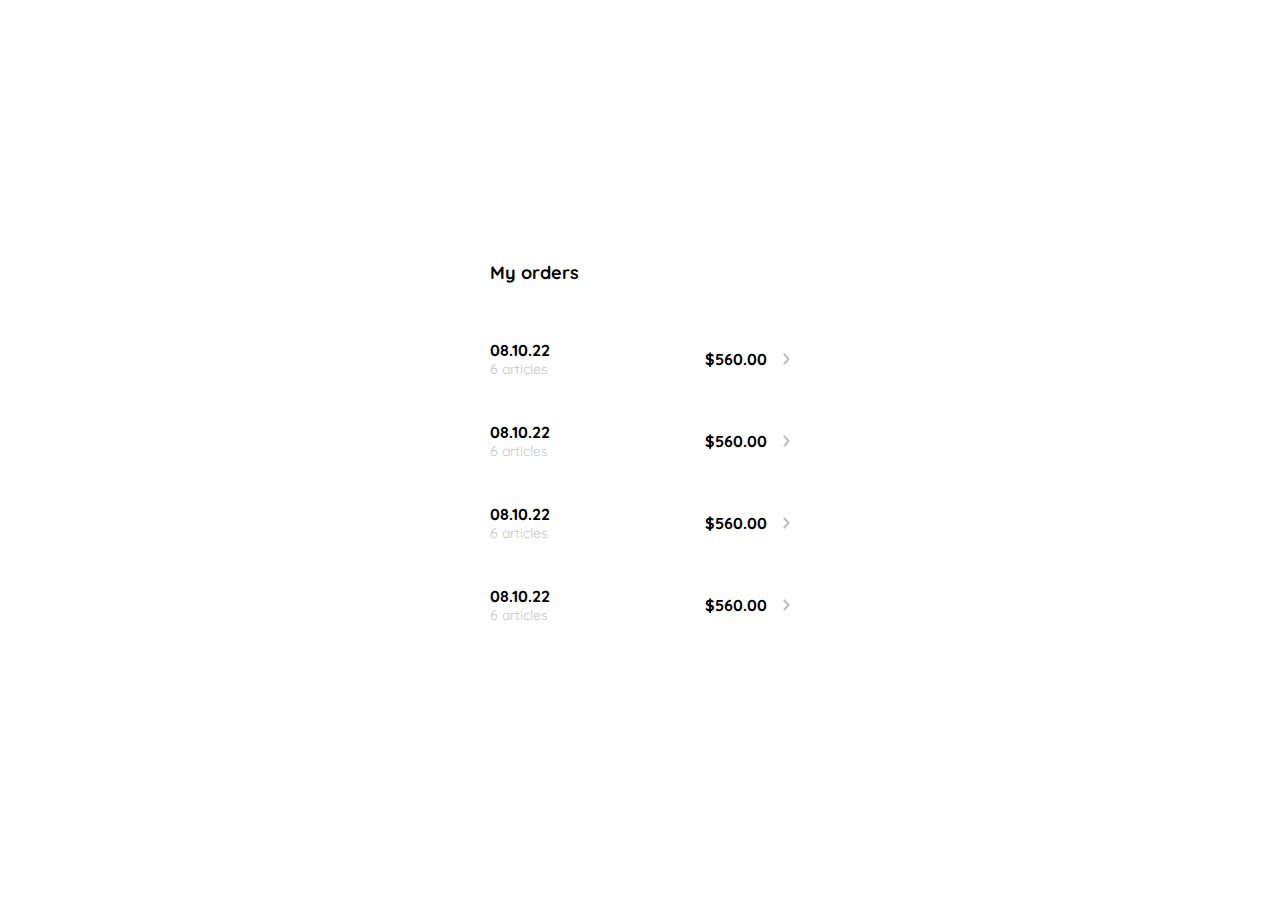
<file: clase-10.html>
<!DOCTYPE html>
<html lang="en">
<head>
    <meta charset="UTF-8">
    <meta http-equiv="X-UA-Compatible" content="IE=edge">
    <meta name="viewport" content="width=device-width, initial-scale=1.0">
    <link rel="preconnect" href="https://fonts.googleapis.com">
    <link rel="preconnect" href="https://fonts.gstatic.com" crossorigin>
    <link href="https://fonts.googleapis.com/css2?family=Quicksand:wght@300;500;700&display=swap" rel="stylesheet">
    <title>Document</title>
    <style>
        :root{
            --white: #FFFFFF;
            --black: #000000 ;
            --very-light-pink: #c7c7c7;
            --text-input-field: #f7f7f7;
            --hospital-green: #acd9b2 ;
            --sm: 14px;
            --md: 16px;
            --lg: 18px;

        }

        body{
            margin: 0;
            font-family: 'Quicksand', sans-serif;
        }

        .my-order{
            width: 100%;
            height: 100vh;
            display: grid;
            place-items: center;
        }

        .title{
            font-size: var(--lg);
            margin-bottom: 40px;

        }
        .my-order-container{
            display: grid;
            grid-template-rows:auto 1fr auto;
            width: 300px;

        }

        .my-order-content{
            display: flex;
            flex-direction: column;
        }

        .order{
            display: grid;
            grid-template-columns: auto 1fr auto;
            gap: 16px;
            align-items: center;
            margin-bottom: 12px;
                       

        }

        .order p:nth-child(1){
            display: flex;
            flex-direction: column;
        }

        

        .order p span:nth-child(1){
            font-size: var(--md);
            font-weight: bold;
        }
        .order p span:nth-child(2){
            font-size: var(--sm);
            color: var(--very-light-pink);
        }

        .order p:nth-child(2){
            text-align: end;
            font-weight: 700;
        }


       

    </style>
</head>

    <body>
        
        <div class="my-order">
            <div class="my-order-container">

                <h1 class="title">My orders</h1>

                <div class="my-order-content">
                    <div class="order">
                        <p>
                            <span>08.10.22</span>
                            <span>6 articles</span>
                        </p>
                        <p>
                            $560.00
                        </p>
                        <img src="./icons/flechita.svg" alt="arrow">
                    </div>
                    <div class="order">
                        <p>
                            <span>08.10.22</span>
                            <span>6 articles</span>
                        </p>
                        <p>
                            $560.00
                        </p>
                        <img src="./icons/flechita.svg" alt="arrow">
                    </div>
                    <div class="order">
                        <p>
                            <span>08.10.22</span>
                            <span>6 articles</span>
                        </p>
                        <p>
                            $560.00
                        </p>
                        <img src="./icons/flechita.svg" alt="arrow">
                    </div>
                    <div class="order">
                        <p>
                            <span>08.10.22</span>
                            <span>6 articles</span>
                        </p>
                        <p>
                            $560.00
                        </p>
                        <img src="./icons/flechita.svg" alt="arrow">
                    </div>
                

 
                </div>
            </div>
        </div>

    </body>
    
    
</html>
</file>
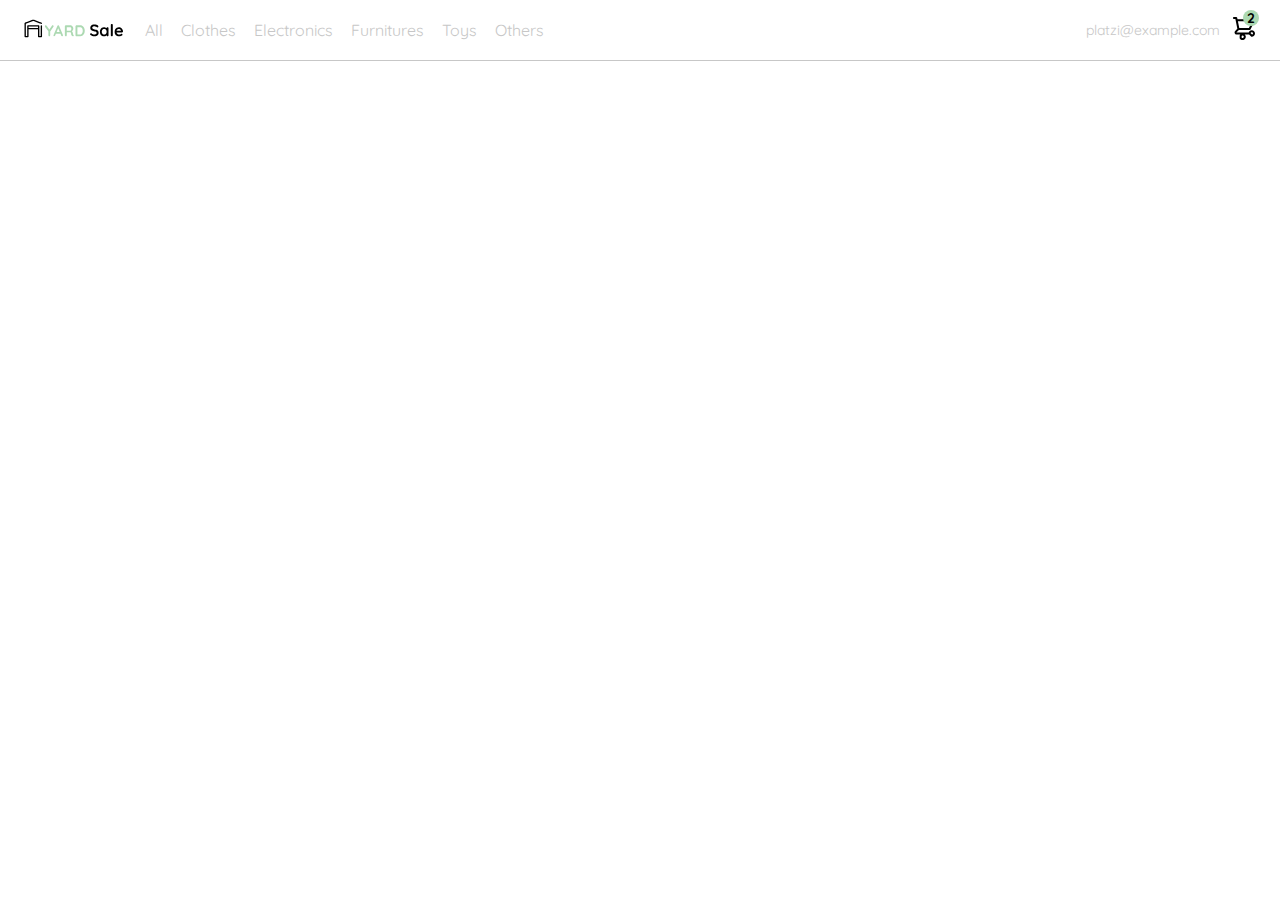
<file: clase-11.html>
<!DOCTYPE html>
<html lang="en">
<head>
    <meta charset="UTF-8">
    <meta http-equiv="X-UA-Compatible" content="IE=edge">
    <meta name="viewport" content="width=device-width, initial-scale=1.0">
    <link rel="preconnect" href="https://fonts.googleapis.com">
    <link rel="preconnect" href="https://fonts.gstatic.com" crossorigin>
    <link href="https://fonts.googleapis.com/css2?family=Quicksand:wght@300;500;700&display=swap" rel="stylesheet">
    
    <title>Document</title>
    <style>

        :root{
            --white: #FFFFFF;
            --black: #000000 ;
            --very-light-pink: #c7c7c7;
            --text-input-field: #f7f7f7;
            --hospital-green: #acd9b2 ;
            --sm: 14px;
            --md: 16px;
            --lg: 18px;

        }

        body{
            margin: 0;
            font-family: 'Quicksand', sans-serif;
        }

        nav{
            display: flex;
            justify-content: space-between;
            padding: 0 24px;
            border-bottom: 1px solid var(--very-light-pink);
        }

        .menu{
            display: none;
        }
        .logo{
            width: 100px;
            
        }

        .navbar-left ul,
        .navbar-right ul {
            list-style: none;
            padding: 0;
            margin: 0;
            display: flex;
            align-items: center;
            height: 60px;
        }

        .navbar-left{
            display: flex;
        }

        .navbar-left ul{
            margin-left: 12px;
        }

        .navbar-left ul li a,
        .navbar-right ul li a {
            text-decoration:none;
            color: var(--very-light-pink);
            border: 1px solid var(--white);
            padding: 8px;
            border-radius: 8px;

        }
        .navbar-left ul li a:hover,
        .navbar-right ul li a:hover {
           
            border: 1px solid var(--hospital-green);
            color: var(--hospital-green);
        }

        .navbar-email{
            color: var(--very-light-pink);
            font-size: var(--sm);
            margin-right: 12px;

        }

        .navbar-shopping-cart{
            position:relative;

        }

        .navbar-shopping-cart div{
            width: 16px;
            height: 16px;
            background-color: var(--hospital-green);
            border-radius: 50%;
            font-size: var(--sm);
            font-weight: bold;
            position: absolute;
            top: -6px;
            right: -3px;
            display: flex;
            justify-content: center;
            align-items: center;
        }

        @media (max-width:640px){
            .menu{
                display: block;
            }
            .navbar-left ul{
                display: none;
            }
            .navbar-email{
                display: none;
            }

        }

    </style>

</head>

<body>
    <nav>
        <img src="./icons/icon_menu.svg" alt="menu" class="menu">

        <div class="navbar-left">
            
            <img src="./logos/logo_yard_sale.svg" alt="logo" class="logo">

            <ul>
                <li>
                    <a href="/">All</a>
                </li>
                <li>
                    <a href="/">Clothes</a>
                </li>
                <li>
                    <a href="/">Electronics</a>
                </li>
                <li>
                    <a href="/">Furnitures</a>
                </li>
                <li>
                    <a href="/">Toys</a>
                </li>
                <li>
                    <a href="/">Others</a>
                </li>
            </ul>

        </div>

        <div class="navbar-right">
            <ul>
            <li class="navbar-email">platzi@example.com</li>
            <li class="navbar-shopping-cart"><img src="./icons/icon_shopping_cart.svg" alt="shopping cart">
                <div>2</div>
            </li>
            </ul>
            
        </div>

    </nav>
</body>
</html>
</file>
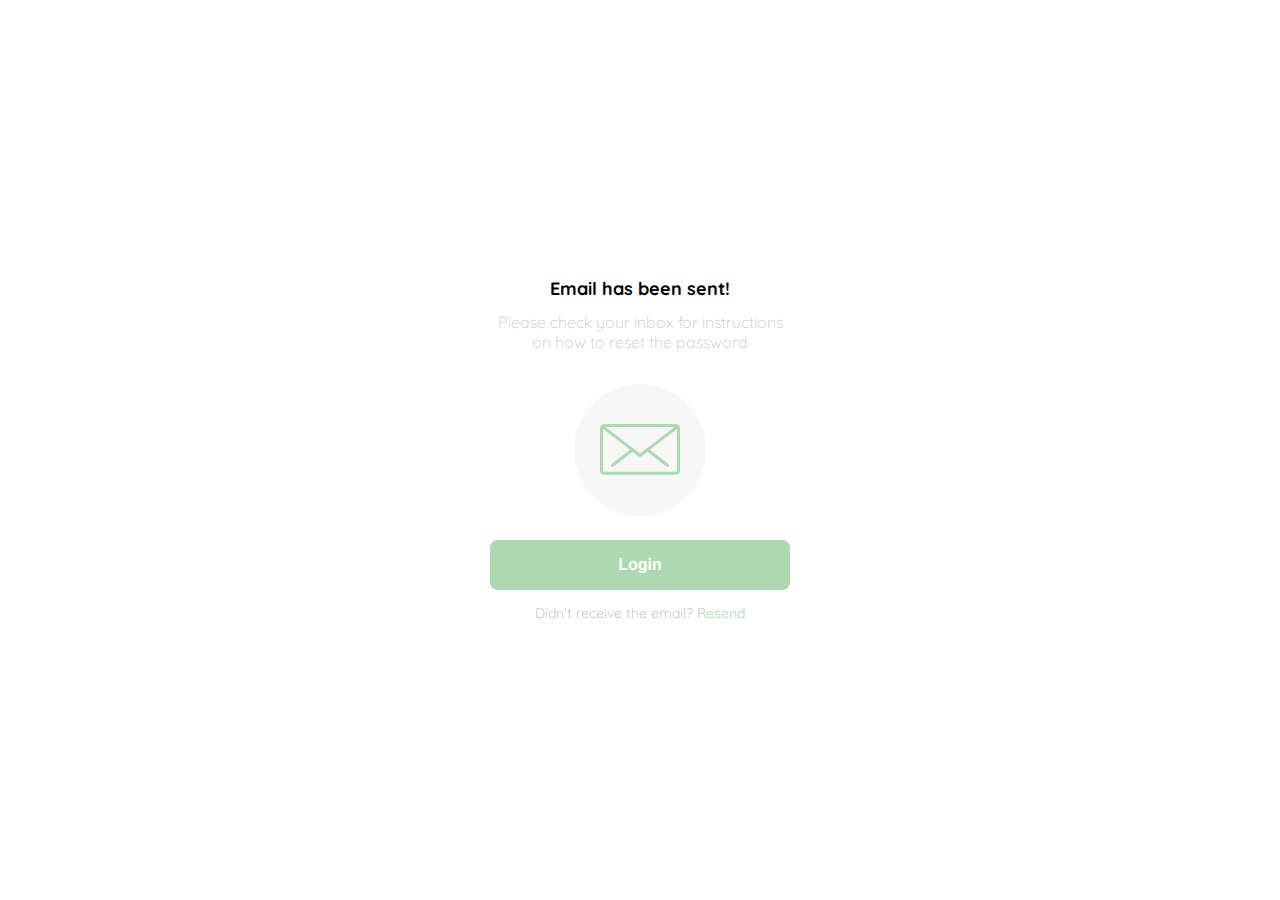
<file: clase-2.html>
<!DOCTYPE html>
<html lang="en">
<head>
    <meta charset="UTF-8">
    <meta http-equiv="X-UA-Compatible" content="IE=edge">
    <meta name="viewport" content="width=device-width, initial-scale=1.0">
    <link rel="preconnect" href="https://fonts.googleapis.com">
    <link rel="preconnect" href="https://fonts.gstatic.com" crossorigin>
    <link href="https://fonts.googleapis.com/css2?family=Quicksand:wght@300;500;700&display=swap" rel="stylesheet">
    <title>Document</title>
    <style>

        :root{
            --white: #FFFFFF;
            --black: #000000 ;
            --very-light-pink: #c7c7c7;
            --text-input-field: #f7f7f7;
            --hospital-green: #acd9b2 ;
            --sm: 14px;
            --md: 16px;
            --lg: 18px;

        }

        body{
            margin: 0;
            font-family: 'Quicksand', sans-serif;
        }
        .login{
            width: 100%;
            height: 100vh;
            display: grid;
            place-items: center;

        }

        .form-container{
            display: grid;
            grid-template-rows: auto 1fr auto;
            width: 300px;
            justify-items: center;

        }

        .logo{
            width: 150px;
            margin-bottom: 48px;
            justify-self: center;
            display: none;
        }

        .title{
            font-size:var(--lg) ;
            margin-bottom: 12px;
            text-align: center;

        }
        .subtitle{
            color:var(--very-light-pink);
            font-size: var(--md);
            font-weight: 300;
            margin-top: 0;
            margin-bottom: 32px;
            text-align: center;
        }

        .email-image{
            width: 132px;
            height: 132px;
            border-radius: 50%;
            background-color: var(--text-input-field);
            display: flex;
            justify-content: center;
            align-items: center;
            margin-bottom: 24px;
            
        }
        .email-image img{
            width: 80px;

        }

        .resend{
            font-size: var(--sm);
        }

        .resend span{
            color: var(--very-light-pink);
        }

        .resend a{
            color: var(--hospital-green);
            text-decoration: none;
        }

        
        .primary-button{
            background: var(--hospital-green);
            border-radius: 8px;
            border: none;
            color: var(--white);
            width: 100%;
            cursor: pointer;
            font-size: var(--md);
            font-weight: bold;
            height: 50px;

        }
        .login-button{
            margin-top: 14px;
            margin-bottom: 30px;

        }
        @media (max-width:640px) {
            .logo{
                display: block;

            }
            
        }
        
    </style>
</head>
<body>
    <div class="login">
        <div class="form-container">
            <img src="./logos/logo_yard_sale.svg" alt="logo" class="logo">

            <h1 class="title">Email has been sent!</h1>
            <p class="subtitle">Please check your inbox for instructions on how to reset the password</p>
            
            
            <div class="email-image">
                <img src="./icons/email.svg" alt="email">
            </div>
           
            <button class="primary-button login button">Login</button>

            <p class="resend">
                <span>Didn't receive the email?</span>
                <a href="/">Resend</a>
            </p>

        </div>
    </div>
</body>
</html>
</file>
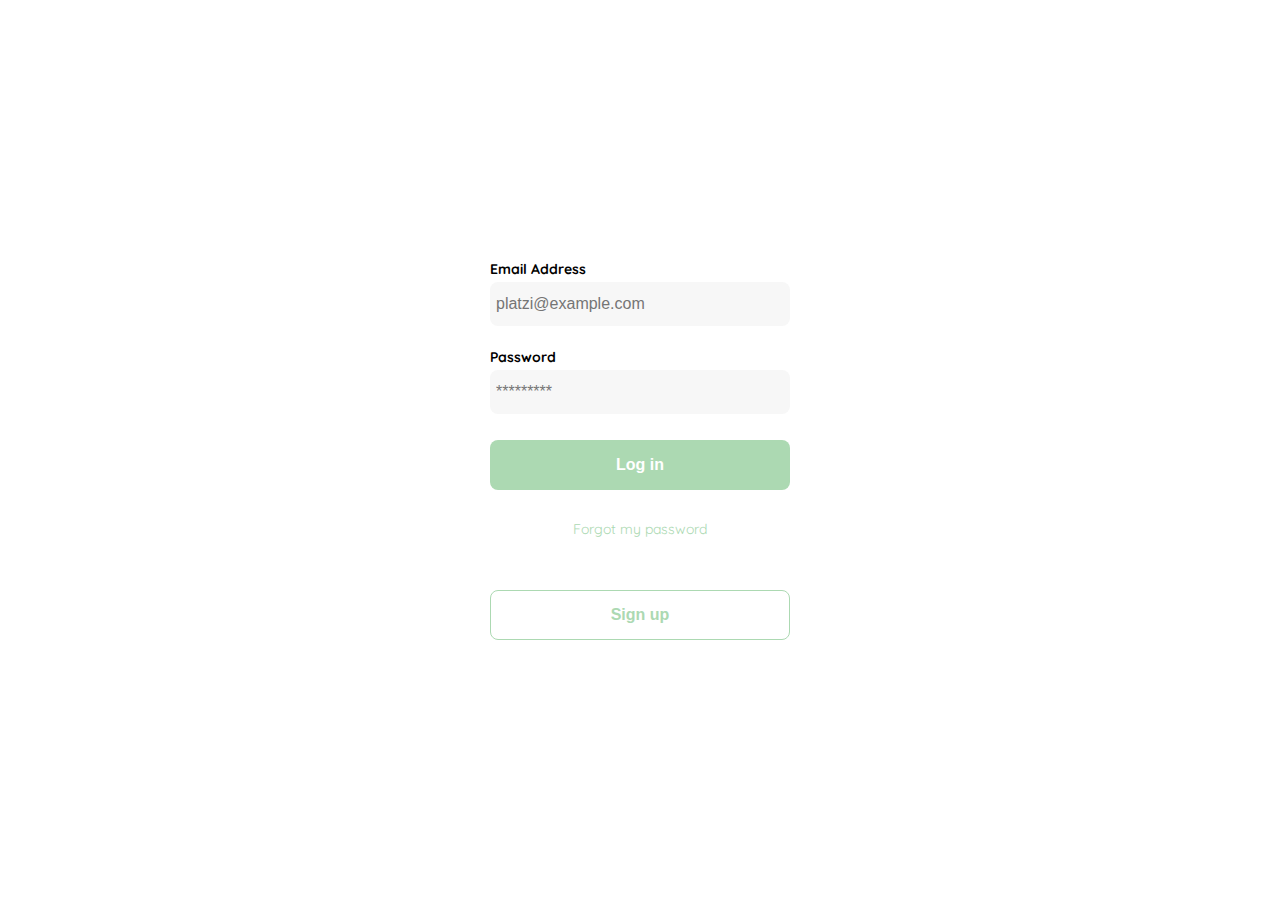
<file: clase-3.html>
<!DOCTYPE html>
<html lang="en">
<head>
    <meta charset="UTF-8">
    <meta http-equiv="X-UA-Compatible" content="IE=edge">
    <meta name="viewport" content="width=device-width, initial-scale=1.0">
    <link rel="preconnect" href="https://fonts.googleapis.com">
    <link rel="preconnect" href="https://fonts.gstatic.com" crossorigin>
    <link href="https://fonts.googleapis.com/css2?family=Quicksand:wght@300;500;700&display=swap" rel="stylesheet">
    
    <title>Document</title>
    <style>

        :root{
            --white: #FFFFFF;
            --black: #000000 ;
            --very-light-pink: #c7c7c7;
            --text-input-field: #f7f7f7;
            --hospital-green: #acd9b2 ;
            --sm: 14px;
            --md: 16px;
            --lg: 18px;

        }

        body{
            margin: 0;
            font-family: 'Quicksand', sans-serif;
        }
        .login{
            width: 100%;
            height: 100vh;
            display: grid;
            place-items: center;

        }

        .form-container{
            display: grid;
            grid-template-rows: auto 1fr auto;
            width: 300px;


        }

        .logo{
            width: 150px;
            margin-bottom: 48px;
            justify-self: center;
            display: none;
        }

        .title{
            font-size:var(--lg) ;
            margin-bottom: 12px;
            text-align: center;

        }
        .subtitle{
            color:var(--very-light-pink);
            font-size: var(--md);
            font-weight: 300;
            margin-top: 0;
            margin-bottom: 32px;
            text-align: center;
        }

        .form{
            display: flex;
            flex-direction: column;
        }

        .form a {
            color: var(--hospital-green);
            font-size: var(--sm);
            text-align: center;
            text-decoration: none;
            margin-bottom: 52px;

        }

        .label{
            font-size: var(--sm);
            font-weight: bold;
            margin-bottom: 4px;
        }
        .input{
            background-color: var(--text-input-field);
            border: none;
            border-radius: 8px;
            height: 32px;
            font-size: var(--md);
            padding: 6px;
            margin-bottom: 12px;
        }

        .input-email{
            margin-bottom: 22px;


        }

        .primary-button{
            background: var(--hospital-green);
            border-radius: 8px;
            border: none;
            color: var(--white);
            width: 100%;
            cursor: pointer;
            font-size: var(--md);
            font-weight: bold;
            height: 50px;

        }

        .secondary-button{
            background: var(--white);
            border-radius: 8px;
            border: 1px solid var(--hospital-green);
            color: var(--hospital-green);
            width: 100%;
            cursor: pointer;
            font-size: var(--md);
            font-weight: bold;
            height: 50px;

        }

        .login-button{
            margin-top: 14px;
            margin-bottom: 30px;

        }
        @media (max-width:640px) {
            .logo{
                display: block;

            }
            
        }
        
    </style>
</head>
<body>
    <div class="login">
        <div class="form-container">
            <img src="./logos/logo_yard_sale.svg" alt="logo" class="logo">

            

            <form action="" class="form">

                <label for="email" class="label">Email Address</label>
                <input type="text" id="email" placeholder="platzi@example.com" class="input input-email">

                <label for="password" class="label">Password</label>
                <input type="password" id="password" placeholder="*********" class="input input-password">

                <input type="submit" value="Log in" class="primary-button login-button">
                <a href="/">Forgot my password</a>
            </form>

            <button class="secondary-button signup-button ">Sign up</button>

        </div>
    </div>
</body>
</html>
</file>
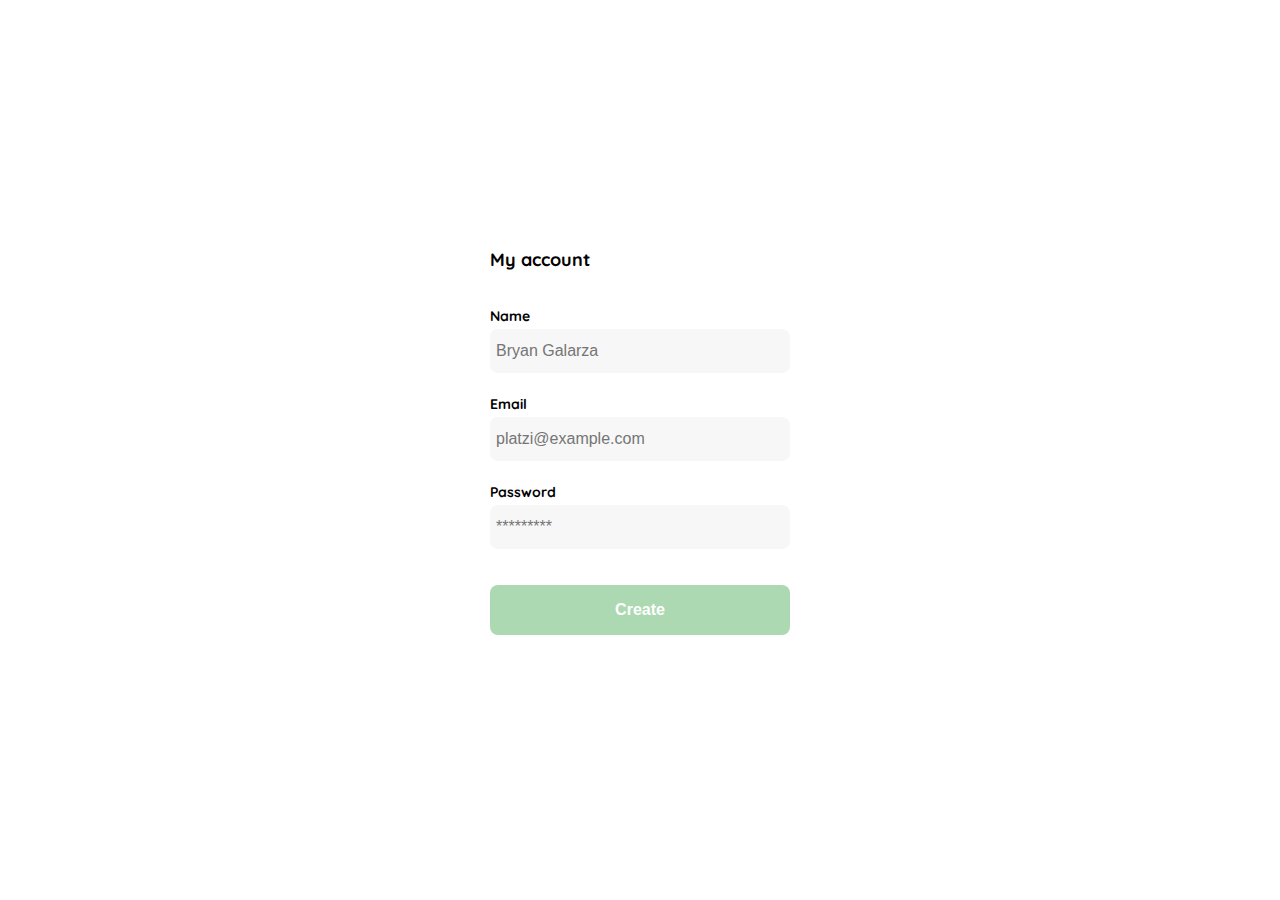
<file: clase-4.html>
<!DOCTYPE html>
<html lang="en">
<head>
    <meta charset="UTF-8">
    <meta http-equiv="X-UA-Compatible" content="IE=edge">
    <meta name="viewport" content="width=device-width, initial-scale=1.0">
    <link rel="preconnect" href="https://fonts.googleapis.com">
    <link rel="preconnect" href="https://fonts.gstatic.com" crossorigin>
    <link href="https://fonts.googleapis.com/css2?family=Quicksand:wght@300;500;700&display=swap" rel="stylesheet">
    
    <title>Document</title>
    <style>

        :root{
            --white: #FFFFFF;
            --black: #000000 ;
            --very-light-pink: #c7c7c7;
            --text-input-field: #f7f7f7;
            --hospital-green: #acd9b2 ;
            --sm: 14px;
            --md: 16px;
            --lg: 18px;

        }

        body{
            margin: 0;
            font-family: 'Quicksand', sans-serif;
        }
        .login{
            width: 100%;
            height: 100vh;
            display: grid;
            place-items: center;

        }

        .form-container{
            display: grid;
            grid-template-rows: auto 1fr auto;
            width: 300px;


        }

        .logo{
            width: 150px;
            margin-bottom: 48px;
            justify-self: left;
            display: none;
        }

        .title{
            font-size:var(--lg) ;
            margin-bottom: 12px;
            text-align: start;
            margin-bottom: 36px;

        }
        

        .form{
            display: flex;
            flex-direction: column;
        }

        .form div{
            display: flex;
            flex-direction: column;
        }

        .label{
            font-size: var(--sm);
            font-weight: bold;
            margin-bottom: 4px;
        }
        .input{
            background-color: var(--text-input-field);
            border: none;
            border-radius: 8px;
            height: 32px;
            font-size: var(--md);
            padding: 6px;
            margin-bottom: 12px;
        }

        .input-name, .input-email, .input-password{
            margin-bottom: 22px;

        }

        .primary-button{
            background: var(--hospital-green);
            border-radius: 8px;
            border: none;
            color: var(--white);
            width: 100%;
            cursor: pointer;
            font-size: var(--md);
            font-weight: bold;
            height: 50px;

        }
        .login-button{
            margin-top: 14px;
            margin-bottom: 30px;

        }
        @media (max-width:640px) {
            
            .form-container{
                height: 100%;
            }

            .form{
                height: 100%;
                justify-content: space-between;
            }
            
            
        }


        
    </style>
</head>
<body>
    <div class="login">
        <div class="form-container">
            

            <h1 class="title">My account</h1>
            

            <form action="" class="form">
                <div >

                    <label for="name" class="label">Name</label>
                    <input type="text" id="name" placeholder="Bryan Galarza" class="input input-name">
                    
                    
                    <label for="email" class="label">Email</label>
                    <input type="text" id="email" placeholder="platzi@example.com" class="input input-email">
    
                    <label for="password" class="label">Password</label>
                    <input type="password" id="password" placeholder="*********" class="input input-password">
    

                </div>

                <input type="submit" value="Create" class="primary-button login-button">
                
            </form>

        </div>
    </div>
</body>
</html>
</file>
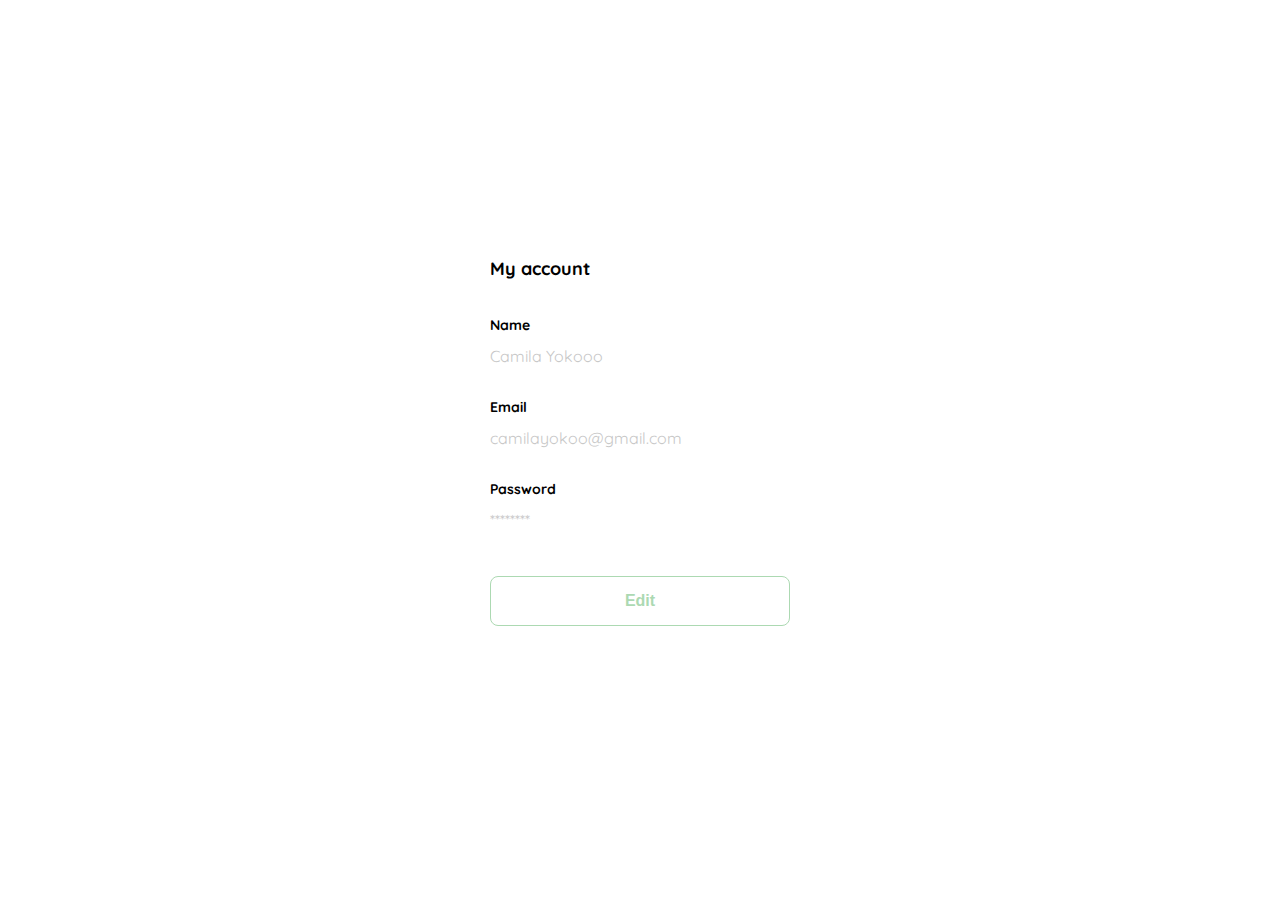
<file: clase-5.html>
<!DOCTYPE html>
<html lang="en">
<head>
    <meta charset="UTF-8">
    <meta http-equiv="X-UA-Compatible" content="IE=edge">
    <meta name="viewport" content="width=device-width, initial-scale=1.0">
    <link rel="preconnect" href="https://fonts.googleapis.com">
    <link rel="preconnect" href="https://fonts.gstatic.com" crossorigin>
    <link href="https://fonts.googleapis.com/css2?family=Quicksand:wght@300;500;700&display=swap" rel="stylesheet">
    
    <title>Document</title>
    <style>

        :root{
            --white: #FFFFFF;
            --black: #000000 ;
            --very-light-pink: #c7c7c7;
            --text-input-field: #f7f7f7;
            --hospital-green: #acd9b2 ;
            --sm: 14px;
            --md: 16px;
            --lg: 18px;

        }

        body{
            margin: 0;
            font-family: 'Quicksand', sans-serif;
        }
        .login{
            width: 100%;
            height: 100vh;
            display: grid;
            place-items: center;

        }

        .form-container{
            display: grid;
            grid-template-rows: auto 1fr auto;
            width: 300px;


        }

        .logo{
            width: 150px;
            margin-bottom: 48px;
            justify-self: left;
            display: none;
        }

        .title{
            font-size:var(--lg) ;
            margin-bottom: 12px;
            text-align: start;
            margin-bottom: 36px;

        }
        

        .form{
            display: flex;
            flex-direction: column;
        }

        .form div{
            display: flex;
            flex-direction: column;
        }

        .label{
            font-size: var(--sm);
            font-weight: bold;
            margin-bottom: 4px;
        }
        
        .value{
            color:var(--very-light-pink);
            font-size:var(--md);
            margin: 8px 0px 32px 0px;
        }

        .secondary-button{
            background: var(--white);
            border-radius: 8px;
            border: 1px solid var(--hospital-green);
            color: var(--hospital-green);
            width: 100%;
            cursor: pointer;
            font-size: var(--md);
            font-weight: bold;
            height: 50px;

        }
        .login-button{
            margin-top: 14px;
            margin-bottom: 30px;

        }
        @media (max-width:640px) {
            
            .form-container{
                height: 100%;
            }

            .form{
                height: 100%;
                justify-content: space-between;
            }
            
            
        }


        
    </style>
</head>
<body>
    <div class="login">
        <div class="form-container">
            

            <h1 class="title">My account</h1>
            

            <form action="" class="form">
                <div >

                    <label for="name" class="label">Name</label>
                    <p class="value">Camila Yokooo</p>
                    
                    
                    <label for="email" class="label">Email</label>
                    <p class="value">camilayokoo@gmail.com</p>
    
                    <label for="password" class="label">Password</label>
                    <p class="value">********</p>
    

                </div>

                <input type="submit" value="Edit" class="secondary-button login-button">
                
            </form>

        </div>
    </div>
</body>
</html>
</file>
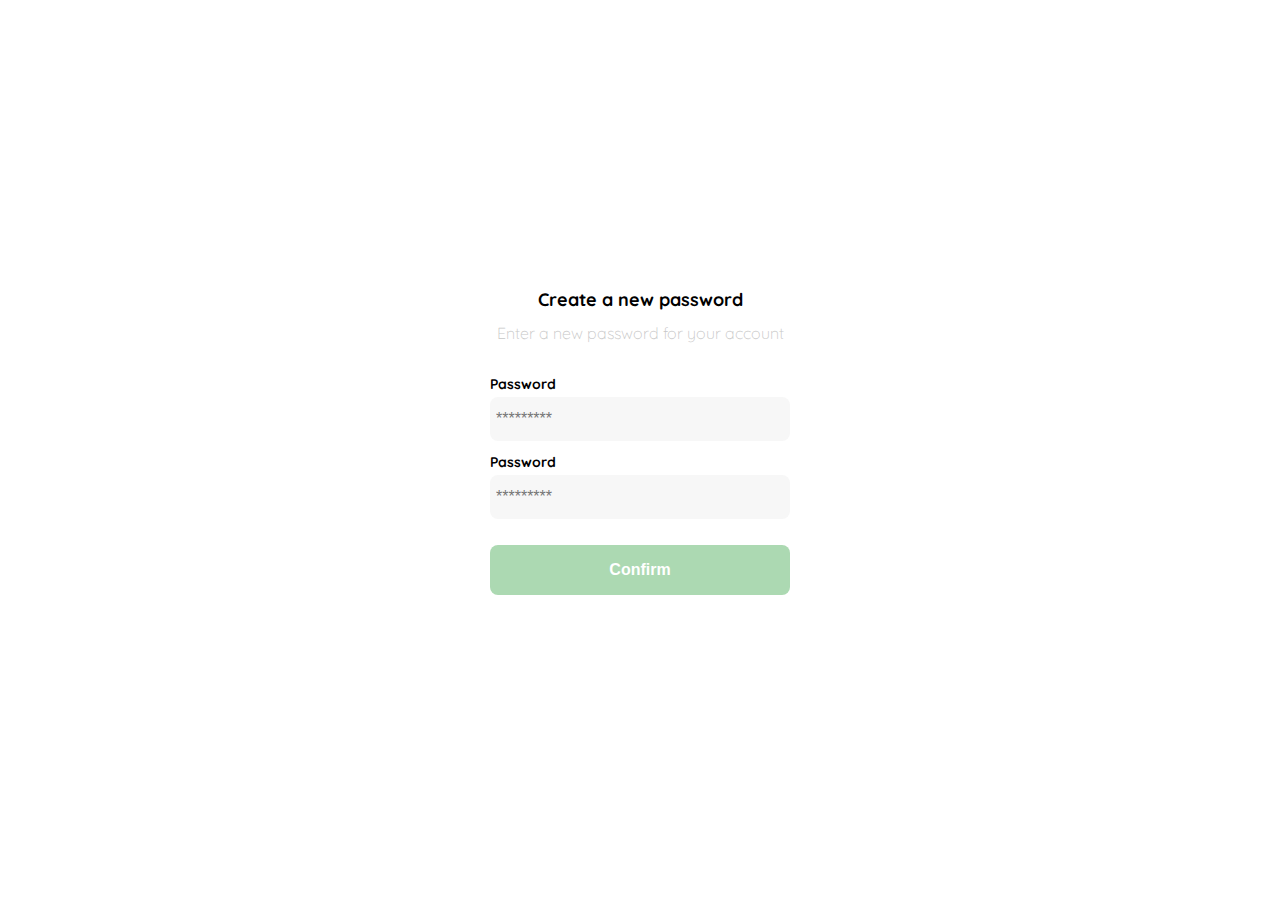
<file: clase1.html>
<!DOCTYPE html>
<html lang="en">
<head>
    <meta charset="UTF-8">
    <meta http-equiv="X-UA-Compatible" content="IE=edge">
    <meta name="viewport" content="width=device-width, initial-scale=1.0">
    <link rel="preconnect" href="https://fonts.googleapis.com">
    <link rel="preconnect" href="https://fonts.gstatic.com" crossorigin>
    <link href="https://fonts.googleapis.com/css2?family=Quicksand:wght@300;500;700&display=swap" rel="stylesheet">
    
    <title>Document</title>
    <style>

        :root{
            --white: #FFFFFF;
            --black: #000000 ;
            --very-light-pink: #c7c7c7;
            --text-input-field: #f7f7f7;
            --hospital-green: #acd9b2 ;
            --sm: 14px;
            --md: 16px;
            --lg: 18px;

        }

        body{
            margin: 0;
            font-family: 'Quicksand', sans-serif;
        }
        .login{
            width: 100%;
            height: 100vh;
            display: grid;
            place-items: center;

        }

        .form-container{
            display: grid;
            grid-template-rows: auto 1fr auto;
            width: 300px;


        }

        .logo{
            width: 150px;
            margin-bottom: 48px;
            justify-self: center;
            display: none;
        }

        .title{
            font-size:var(--lg) ;
            margin-bottom: 12px;
            text-align: center;

        }
        .subtitle{
            color:var(--very-light-pink);
            font-size: var(--md);
            font-weight: 300;
            margin-top: 0;
            margin-bottom: 32px;
            text-align: center;
        }

        .form{
            display: flex;
            flex-direction: column;
        }

        .label{
            font-size: var(--sm);
            font-weight: bold;
            margin-bottom: 4px;
        }
        .input{
            background-color: var(--text-input-field);
            border: none;
            border-radius: 8px;
            height: 32px;
            font-size: var(--md);
            padding: 6px;
            margin-bottom: 12px;
        }
        .primary-button{
            background: var(--hospital-green);
            border-radius: 8px;
            border: none;
            color: var(--white);
            width: 100%;
            cursor: pointer;
            font-size: var(--md);
            font-weight: bold;
            height: 50px;

        }
        .login-button{
            margin-top: 14px;
            margin-bottom: 30px;

        }
        @media (max-width:640px) {
            .logo{
                display: block;

            }
            
        }
        
    </style>
</head>
<body>
    <div class="login">
        <div class="form-container">
            <img src="./logos/logo_yard_sale.svg" alt="logo" class="logo">

            <h1 class="title">Create a new password</h1>
            <p class="subtitle">Enter a new password for your account</p>

            <form action="" class="form">

                <label for="password" class="label">Password</label>
                <input type="password" id="new-password" placeholder="*********" class="input input-password">

                <label for="new-password" class="label">Password</label>
                <input type="password" id="new-password" placeholder="*********" class="input input-password">

                <input type="submit" value="Confirm" class="primary-button login-button">
            </form>

        </div>
    </div>
</body>
</html>
</file>
